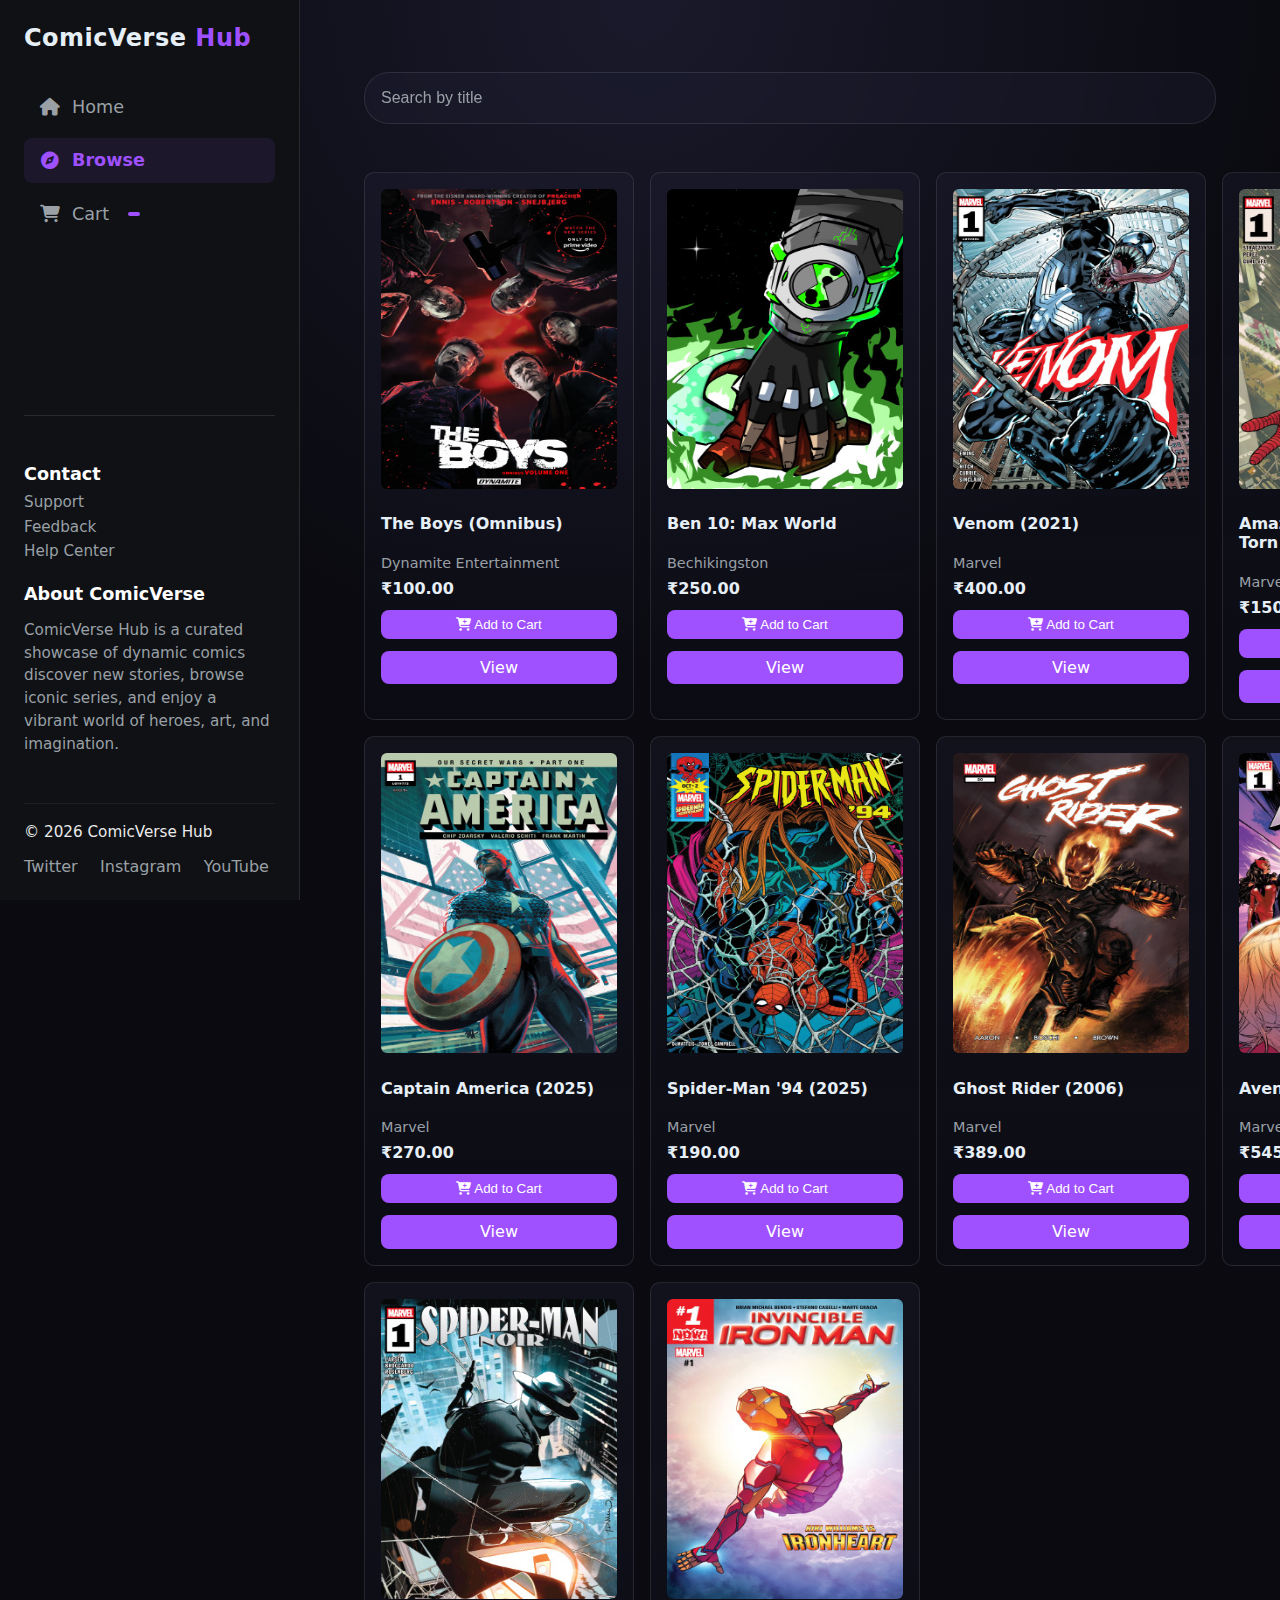
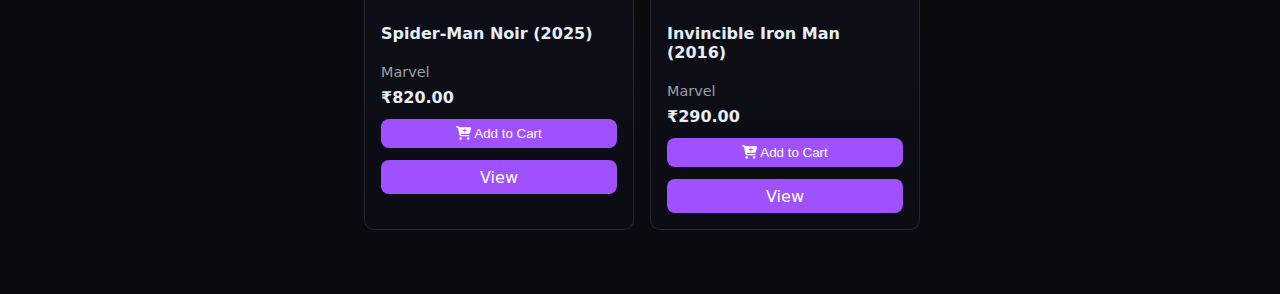
<file: browse.html>
<!doctype html>
<html lang="en">

<head>
  <meta charset="utf-8" />
  <meta name="viewport" content="width=device-width,initial-scale=1" />
  <title>ComicVerse Hub — Browse</title>

  <link rel="stylesheet" href="https://cdnjs.cloudflare.com/ajax/libs/font-awesome/6.5.0/css/all.min.css"
    crossorigin="anonymous">

  <link rel="stylesheet" href="css/main.css" />
  <link rel="stylesheet" href="css/browse.css">
</head>

<body class="page-browse">

  <main class="container">

    <section class="section browse-header">
      <input id="searchInput" class="search-box" placeholder="Search by title" />
    </section>

    <section class="section">
      <div id="catalogGrid" class="grid grid--comics"></div>
    </section>

  </main>

  <div id="toast-root" aria-live="polite" aria-atomic="true"></div>

  <script src="comics.js"></script>
  <script src="js/cart.js"></script>
  <script src="js/wishlist.js"></script>
  <script src="js/toast.js"></script>
  <script src="js/app.js"></script>
  <script src="js/nav.js"></script>
  <script src="js/browse.js"></script>
  <script src="js/add-to-cart.js"></script>

</body>

</html>
</file>
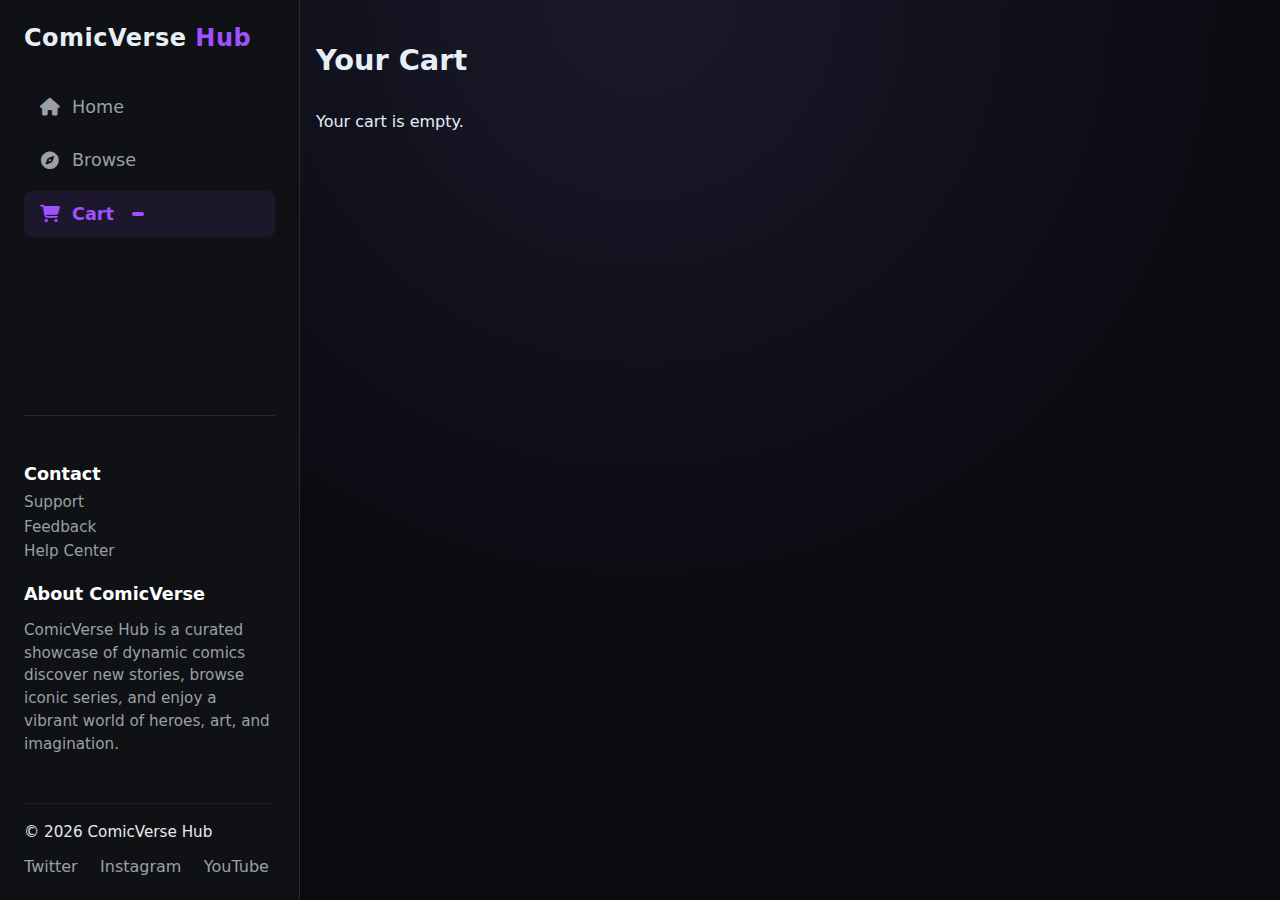
<file: cart.html>
<!doctype html>
<html lang="en">

<head>
  <meta charset="utf-8" />
  <meta name="viewport" content="width=device-width,initial-scale=1" />
  <title>ComicVerse Hub — Cart</title>
  <link rel="stylesheet" href="https://cdnjs.cloudflare.com/ajax/libs/font-awesome/6.5.0/css/all.min.css"
    crossorigin="anonymous">
  <link rel="stylesheet" href="css/main.css" />
  <link rel="stylesheet" href="css/browse.css">
</head>

<body class="page-cart">

  <main class="container">
    <h1>Your Cart</h1>
    <div id="cart-items" class="grid grid--comics"></div>
    <div id="cart-summary" style="margin-top:1rem"></div>
  </main>

  <div id="toast-root" aria-live="polite" aria-atomic="true"></div>

  <script src="comics.js"></script>
  <script src="js/cart.js"></script>
  <script src="js/toast.js"></script>
  <script src="js/app.js"></script>
  <script src="js/nav.js"></script>
  <script src="js/add-to-cart.js"></script>
  <script>
    // FOOTER YEAR SCRIPT REMOVED

    function renderCart() {
      const { items } = Cart.load();
      const list = document.getElementById("cart-items");
      const summary = document.getElementById("cart-summary");

      list.innerHTML = "";
      summary.innerHTML = "";

      if (!items.length) {
        list.innerHTML = "<p>Your cart is empty.</p>";
        return;
      }

      let total = 0;

      items.forEach(item => {
        const comic = COMICS.find(c => c.id === item.id);
        if (!comic) return;

        const subtotal = comic.price * item.qty;
        total += subtotal;

        const row = document.createElement("div");
        row.className = "card"; // Using .card style for consistency

        row.innerHTML = `
      <img src="${comic.img}">
      <div class="meta">
        <h4>${comic.title}</h4>
        <p>Price: ₹${comic.price.toFixed(2)}</p>

        <label>Qty:
          <input type="number" min="1" value="${item.qty}" data-id="${item.id}" class="qty-input" />
        </label>

        <button class="btn btn-ghost remove " data-id="${item.id}" style="width: 100%; border-color: #f88; color: #f88;">
          <i class="fa-solid fa-trash"></i> Remove
        </button>
      </div>
    `;

        list.appendChild(row);
      });

      summary.innerHTML = `<h3>Total: ₹${total.toFixed(2)}</h3>
  <button id="checkout" class="btn">Checkout</button>`;

      document.querySelectorAll(".qty-input").forEach(input => {
        input.addEventListener("input", e => {
          const id = e.target.dataset.id;
          Cart.update(id, Number(e.target.value));
          renderCart();
          updateCartBadge();
        });
      });

      document.querySelectorAll(".remove").forEach(btn => {
        btn.addEventListener("click", e => {
          const id = e.target.closest("button").dataset.id;
          Cart.remove(id);
          renderCart();
          updateCartBadge();
        });
      });

      document.getElementById("checkout").addEventListener("click", () => {
        Cart.clear();
        renderCart();
        updateCartBadge();
        Toast.show("Order placed!", { icon: "fa-solid fa-check" });
      });
    }

    document.addEventListener("DOMContentLoaded", () => {
      renderCart();
      // updateCartBadge() is in nav.js, but we call it here again
      // after cart actions.
      if (typeof updateCartBadge === 'function') {
        updateCartBadge();
      }
    });
  </script>


</body>

</html>
</file>
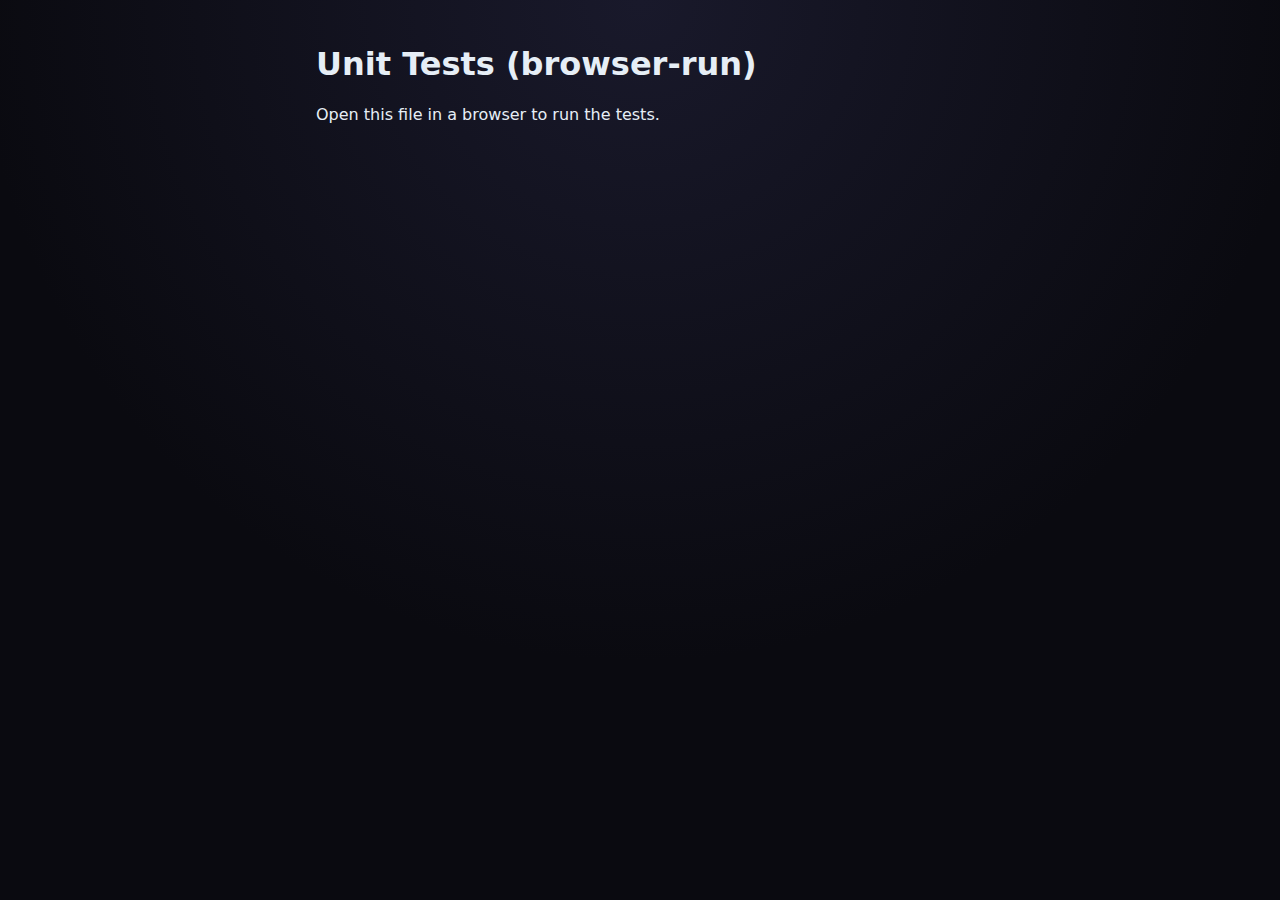
<file: tests/tests.html>
<!doctype html>
<html lang="en">
<head><meta charset="utf-8"><meta name="viewport" content="width=device-width,initial-scale=1"><title>Tests — ComicVerse</title>
<link rel="stylesheet" href="../css/main.css">
</head>
<body>
  <main class="container">
    <h1>Unit Tests (browser-run)</h1>
    <div id="results"></div>
    <p>Open this file in a browser to run the tests.</p>
  </main>
  <script src="../comics.js"></script>
  <script src="../js/cart.js"></script>
  <script src="../js/app.js"></script>
  <script>
    (function(){
      const results = document.getElementById('results');
      function assert(cond, message){
        const el = document.createElement('div');
        el.textContent = (cond ? '✅ ' : '❌ ') + message;
        el.style.padding = '6px';
        results.appendChild(el);
        if(!cond) el.style.background = '#3b0b0b';
      }

      // Test 1: findComicById
      const c = window.__AppHelpers.findComicById('001');
      assert(c && c.id==='001', 'findComicById should return comic with id 001');

      // Test 2: cart add & total calculation
      Cart.clear();
      Cart.add('001', 2);
      Cart.add('002', 1);
      const total = window.__AppHelpers.calculateCartTotal(Cart.load());
      const expected = (COMICS.find(x=>x.id==='001').price * 2) + (COMICS.find(x=>x.id==='002').price * 1);
      assert(Math.abs(total - expected) < 0.001, 'calculateCartTotal should compute correct total');

      // Test 3: wishlist persistence
      localStorage.removeItem('comicverse_wishlist_v1');
      Wishlist.toggle('001');
      assert(Wishlist.has('001'), 'Wishlist.toggle should add id');
      Wishlist.toggle('001');
      assert(!Wishlist.has('001'), 'Wishlist.toggle should remove id');
    })();
  </script>
</body>
</html>
</file>
<file: css/main.css>
/* main.css - NEW SIDEBAR LAYOUT */
:root {
  --bg: #0a0a10;
  --card: #0f1115;
  --accent: #9f50ff;
  --muted: #9aa0a6;
  --glass: rgba(255, 255, 255, 0.03);
  --max-width: 1200px;
  --sidebar-width: 300px;
  /* Width of the new sidebar */
}

* {
  box-sizing: border-box;
}

html {
  height: 100%;
}

body {
  height: 100%;
  margin: 0;
  font-family: Inter, system-ui, -apple-system, 'Segoe UI', Roboto, 'Helvetica Neue', Arial;
  color: #e6eef6;
  background-color: var(--bg);
  background-image: radial-gradient(circle at top center, rgba(40, 40, 70, 0.5), transparent 60%);
  background-attachment: fixed;
}

.container {
  max-width: var(--max-width);
  margin: 0 auto;
  padding: 1rem;
}

/* === NEW HAMBURGER BUTTON === */
.hamburger-btn {
  position: fixed;
  top: 1.25rem;
  left: 1.25rem;
  z-index: 1001;
  background: rgba(30, 30, 50, 0.6);
  backdrop-filter: blur(8px);
  border: 1px solid rgba(255, 255, 255, 0.1);
  color: #fff;
  width: 45px;
  height: 45px;
  border-radius: 50%;
  font-size: 1.2rem;
  cursor: pointer;
  display: grid;
  place-items: center;
  transition: all 0.2s ease;
}

.hamburger-btn:hover {
  background: var(--accent);
  border-color: var(--accent);
  transform: scale(1.1);
}

/* === NEW OVERLAY === */
.overlay {
  position: fixed;
  top: 0;
  left: 0;
  width: 100vw;
  height: 100vh;
  background: rgba(0, 0, 0, 0.6);
  z-index: 999;
  opacity: 0;
  pointer-events: none;
  transition: opacity 0.3s ease-in-out;
}

.overlay.open {
  opacity: 1;
  pointer-events: auto;
}

/* === NEW SIDEBAR === */
.sidebar {
  position: fixed;
  top: 0;
  left: 0;
  height: 100%;
  width: var(--sidebar-width);
  background: #0f1115;
  z-index: 1000;
  border-right: 1px solid rgba(255, 255, 255, 0.1);
  transform: translateX(-100%);
  transition: transform 0.3s ease-in-out;
  display: flex;
  flex-direction: column;
}

.sidebar.open {
  transform: translateX(0);
  box-shadow: 10px 0 30px rgba(0, 0, 0, 0.3);
}

.sidebar-inner {
  padding: 1.5rem;
  display: flex;
  flex-direction: column;
  height: 100%;
  overflow-y: auto;
  /* Allow sidebar to scroll if content is long */
}

.sidebar-logo {
  font-weight: 700;
  font-size: x-large;
  letter-spacing: .5px;
  margin-bottom: 2rem;
}

.sidebar-logo .accent {
  color: var(--accent);
}

/* Sidebar Navigation */
.sidebar-nav {
  display: flex;
  flex-direction: column;
  gap: 0.5rem;
  flex-grow: 1;
  /* Pushes footer to the bottom */
}

.sidebar-nav a {
  color: var(--muted);
  text-decoration: none;
  padding: 0.8rem 1rem;
  border-radius: 8px;
  font-size: 1.1rem;
  display: flex;
  align-items: center;
  gap: 0.75rem;
  transition: color 0.2s ease, background-color 0.2s ease;
}

.sidebar-nav a .fa-solid {
  width: 20px;
  /* Aligns text */
  text-align: center;
}

.sidebar-nav a:hover {
  color: #fff;
  background: var(--glass);
}

.sidebar-nav a.active {
  color: var(--accent);
  font-weight: 600;
  background-color: rgba(159, 80, 255, 0.1);
}

/* Sidebar Footer (Repurposed Footer) */
.sidebar-footer {
  margin-top: 2rem;
  border-top: 1px solid rgba(255, 255, 255, 0.1);
  padding-top: 1.5rem;
}

.footer-grid {
  display: grid;
  gap: 2rem;
  grid-template-columns: 1fr;
  /* Stack vertically in sidebar */
}

.footer-section h4 {
  color: #fff;
  margin-bottom: .6rem;
  font-size: 1.1rem;
  font-weight: 600;
}

.footer-section p {
  color: var(--muted);
  line-height: 1.5;
  font-size: .95rem;
}

.footer-links {
  display: flex;
  flex-direction: column;
  gap: .4rem;
  margin-top: .3rem;
}

.footer-links a {
  color: var(--muted);
  text-decoration: none;
  font-size: .95rem;
  transition: color .2s ease, transform .2s ease;
}

.footer-links a:hover {
  color: var(--accent);
  transform: translateX(3px);
}

.footer-bottom {
  display: flex;
  flex-direction: column;
  gap: 1rem;
  border-top: 1px solid rgba(255, 255, 255, 0.05);
  margin-top: 2rem;
  padding-top: 1.2rem;
  text-align: left;
  /* Changed from center */
}

.footer-bottom p {
  margin: 0;
  color: #eaeaea;
  font-size: .95rem;
}

.social-inline {
  display: flex;
  justify-content: flex-start;
  /* Changed from center */
  gap: 1.4rem;
}

.social-inline a {
  color: var(--muted);
  text-decoration: none;
  transition: color .2s, transform .2s;
}

.social-inline a:hover {
  color: var(--accent);
  transform: translateY(-2px);
}


/* === MAIN CONTENT ADJUSTMENT === */
main.container {
  padding-top: 4.5rem;
  /* Give space for the fixed hamburger button */
}

.head {
  color: #e6eef6;
  font-size: x-large;
  font-weight: 600;
  padding-bottom: 10px;
}

/* === OLD HEADER AND FOOTER (REMOVED) === */
/* All 'header.nav' and 'footer-base' styles are gone */


/* === CARD STYLES (Unchanged) === */
.hero {
  display: grid;
  gap: 1rem;
  padding: 1rem;
  margin: 1rem;
}

.carousel {
  height: 320px;
  border-radius: 25px;
  overflow: hidden;
  position: relative;
}

.carousel .slide {
  position: absolute;
  inset: 0;
  opacity: 0;
  transform: scale(1.02);
  transition: opacity .3s ease, transform .3s ease;
}

.carousel .slide.active {
  opacity: 1;
  transform: scale(1);
}

.carousel img {
  width: 100%;
  height: 100%;
  object-fit: cover;
}

@keyframes float {
  0% {
    transform: translateY(0px);
  }

  50% {
    transform: translateY(-6px);
  }

  100% {
    transform: translateY(0px);
  }
}

.accent-float {
  animation: float 3.6s ease-in-out infinite;
}

.section {
  margin: 3rem;
}

.grid {
  display: grid;
  gap: 1rem;
}

.card {
  background: linear-gradient(180deg, rgba(30, 30, 50, 0.4), rgba(30, 30, 50, 0.1));
  border: 1px solid rgba(255, 255, 255, 0.1);
  padding: 1rem;
  border-radius: 10px;
  justify-content: right;
  transition: transform .18s ease, box-shadow .18s ease, border-color 0.18s ease;
}

.card:hover {
  transform: translateY(-6px) scale(1.01);
  box-shadow: 0 6px 18px rgba(0, 0, 0, 0.6);
  border-color: var(--accent);
}

.card img {
  width: 236px;
  height: 300px;
  object-fit: fill;
  border-radius: 6px;
  transition: transform .25s ease;
}

.card img:hover {
  transform: scale(1.06) rotate(-1deg);
}

.card .meta {
  margin-top: 8px;
  justify-content: space-between;
}

.card h4 {
  font-size: 1rem;
  font-weight: 600;
}

.muted {
  color: var(--muted);
  font-size: .9rem;
}

.cart-clicked {
  transform: scale(0.9);
  transition: transform 0.15s ease;
}

.title-row {
  display: flex;
  align-items: center;
  justify-content: space-between;
}

.heart-btn {
  background: transparent;
  border: none;
  color: var(--muted);
  cursor: pointer;
  font-size: 1.2rem;
  padding: .3rem;
  transition: transform .15s ease, color .15s ease;
}

.heart-btn:hover {
  color: var(--accent);
  transform: scale(1.15);
}

.btn-view-full {
  display: block;
  width: 236px;
  text-align: center;
  margin-top: .75rem;
}

.btn-view-full:hover {
  transform: translate(1px, -1px) scale(1.02);
}

.btn {
  background: var(--accent);
  text-decoration: none;
  color: #fff;
  padding: .45rem .6rem;
  border-radius: 8px;
  border: none;
  cursor: pointer;
  transition: transform 0.2s ease, box-shadow 0.2s ease;
}

.btn:hover {
  transform: translateY(-2px);
  box-shadow: 0 4px 15px rgba(159, 80, 255, 0.3);
}

.btn-ghost {
  margin-top: 0.75rem;
  background: transparent;
  width: 236px;
  border: 1px solid rgba(255, 255, 255, 0.2);
  color: var(--muted);
  transition: all 0.2s ease;
}

.btn-ghost:hover {
  margin-top: 0.75rem;
  background: rgba(255, 255, 255, 0.05);
  transform: translate(0, -1px) scale(1.01);
  width: 236px;
  border: 1px solid var(--accent);
  color: var(--accent);
}

.qty-input {
  width: 60px;
  padding: .4rem;
  border-radius: 8px;
  border: 1px solid rgba(255, 255, 255, 0.2);
  background: rgba(30, 30, 50, 0.4);
  backdrop-filter: blur(2px);
  color: #e6eef6;
  font-size: 1rem;
  transition: border 0.2s ease, box-shadow 0.2s ease;
}

.qty-input:focus {
  outline: none;
  border-color: var(--accent);
  box-shadow: 0 0 8px rgba(159, 80, 255, 0.5);
}

.badge {
  background: var(--accent);
  color: #fff;
  padding: 2px 6px;
  border-radius: 999px;
  font-size: .8rem;
  margin-left: .4rem;
}

.detail-grid {
  display: grid;
  grid-template-columns: 1fr;
  gap: 1rem;
  align-items: start;
}

.cover img {
  width: 100%;
  max-width: 320px;
  border-radius: 10px;
  transition: transform .35s ease;
}

.cover img:hover {
  transform: scale(1.06);
}

.info h1 {
  margin-top: 0;
}

.cover img {
  transform-origin: center;
  transition: transform .25s cubic-bezier(.2, .8, .2, 1);
}

.cover img:hover {
  transform: perspective(600px) translateZ(6px) scale(1.04);
}

#toast-root {
  position: fixed;
  right: 1rem;
  bottom: 1rem;
  z-index: 9999;
}

.toast {
  background: linear-gradient(180deg, #111216, #0d0d12);
  color: #eaf6ff;
  padding: .6rem .9rem;
  border-radius: 10px;
  display: flex;
  gap: .6rem;
  align-items: center;
  box-shadow: 0 8px 30px rgba(0, 0, 0, 0.6);
  opacity: 0;
  transform: translateY(8px);
  transition: opacity .25s ease, transform .25s ease;
}

.toast.show {
  opacity: 1;
  transform: translateY(0);
}

.toast .icon {
  width: 28px;
  height: 28px;
  display: grid;
  place-items: center;
}

.fa-heart {
  transition: transform .18s ease, color .18s ease;
}

.fa-heart.animated {
  transform: scale(1.15);
}

@keyframes pulse {
  0% {
    transform: scale(1);
  }

  50% {
    transform: scale(1.02);
  }

  100% {
    transform: scale(1);
  }
}

.pulse-slow {
  animation: pulse 4s ease-in-out infinite;
}

@media(min-width:720px) {
  .grid--comics {
    grid-template-columns: repeat(3, 1fr);
  }

  .hero .carousel {
    height: 620px;
  }

  .detail-grid {
    grid-template-columns: 320px 1fr;
  }
}

@media(min-width:1000px) {
  .grid--comics {
    grid-template-columns: repeat(4, .8fr);
  }
}

/* CART PAGE STYLES */
.page-cart h1 {
  font-size: 1.8rem;
  margin-bottom: 1.2rem;
  font-weight: 700;
}

.cart-grid {
  display: grid;
  gap: 1rem;
}

.cart-card {
  display: flex;
  gap: 1rem;
  background: linear-gradient(180deg, rgba(255, 255, 255, 0.05), rgba(255, 255, 255, 0.01));
  padding: 1rem;
  border-radius: 14px;
  align-items: center;
  transition: transform .2s ease, box-shadow .2s ease;
}

.cart-card:hover {
  transform: translateY(-4px);
  box-shadow: 0 12px 30px rgba(0, 0, 0, 0.45);
}

.cart-card img {
  width: 120px;
  height: 175px;
  object-fit: cover;
  border-radius: 10px;
  flex-shrink: 0;
}

.cart-meta {
  flex: 1;
}

.cart-meta h4 {
  margin: 0 0 .4rem 0;
  font-size: 1.1rem;
}

.cart-meta .price {
  margin: .2rem 0;
  font-size: 1.1rem;
  font-weight: 600;
  color: var(--accent);
}

.remove-btn {
  background: transparent;
  border: 1px solid rgba(255, 255, 255, 0.08);
  color: #f88;
  padding: .45rem .7rem;
  border-radius: 8px;
  cursor: pointer;
  transition: background .2s ease, transform .2s ease;
}

.remove-btn:hover {
  background: rgba(255, 50, 50, 0.15);
  transform: translateY(-2px);
}

.remove-btn i {
  margin-right: .3rem;
}

.cart-summary-box {
  background: linear-gradient(180deg, rgba(255, 255, 255, 0.04), rgba(255, 255, 255, 0.02));
  padding: 1rem;
  border-radius: 14px;
  margin-top: 1rem;
  text-align: right;
}

.cart-summary-box h3 {
  margin-bottom: 1rem;
  font-size: 1.4rem;
}

.checkout-btn {
  background: var(--accent);
  color: #fff;
  padding: .6rem 1.1rem;
  border-radius: 10px;
  border: none;
  cursor: pointer;
  transition: transform .2s ease, box-shadow .2s ease;
}

.checkout-btn:hover {
  transform: translateY(-3px);
  box-shadow: 0 12px 20px rgba(159, 80, 255, 0.4);
}

.empty-cart {
  text-align: center;
  padding: 2rem 0;
  opacity: .7;
  font-size: 1.1rem;
}

/* === NEW: Permanent Desktop Sidebar === */

/* On screens wider than 1024px... */
@media (min-width: 1024px) {

  /* 1. Hide the hamburger button and overlay */
  .hamburger-btn,
  .overlay {
    display: none;
  }

  /* 2. Make the sidebar permanently visible */
  .sidebar {
    transform: translateX(0);
    box-shadow: none;
    /* No shadow needed when it's static */
  }

  /* 3. Push the main content over to make space */
  main.container {
    /* The container's max-width now *includes* the sidebar */
    max-width: calc(var(--max-width) + var(--sidebar-width));

    /* It's still centered */
    margin: 0 auto;

    /* But its internal padding pushes content over */
    padding-left: calc(var(--sidebar-width) + 1rem);
    /* sidebar width + original 1rem padding */

    /* Keep original padding for other sides */
    padding-right: 1rem;
    padding-bottom: 1rem;
    padding-top: 1.5rem;
    /* Reset top padding */
  }
}

/* Responsive Sidebar - Hide on extra-wide screens? */
/* No, for now it's a permanent off-canvas menu. */

/* Adjust main content if sidebar were permanently open */
/*
@media (min-width: 1300px) {
  .sidebar {
    transform: translateX(0);
  }
  main.container {
    margin-left: var(--sidebar-width);
  }
  .hamburger-btn {
    display: none;
  }
}
*/
</file>
<file: css/browse.css>
/* ===== Browse Page Layout ===== */

.browse-header {
  display: flex;
  gap: 0.75rem;
  align-items: center;
  justify-content: space-between;
  margin-bottom: 1.5rem;
  flex-wrap: wrap;
}

/* === UPDATED Search Input === */
.search-box {
  flex: 1;
  background: rgba(30, 30, 50, 0.4);
  /* Matched new card bg */
  backdrop-filter: blur(5px);
  border: 1px solid rgba(255, 255, 255, 0.1);
  /* Matched new card border */
  padding: 1rem;
  border-radius: 25px;
  color: #e6eef6;
  font-size: 1rem;
  transition: border 0.2s ease, box-shadow 0.2s ease;
}

.search-box::placeholder {
  color: var(--muted);
}

.search-box:focus {
  outline: none;
  border-color: var(--accent);
  box-shadow: 0 0 8px rgba(159, 80, 255, 0.5);
  /* Matched new accent glow */
}

/* Sort Dropdown */
.sort-select {
  background: rgba(30, 30, 50, 0.4);
  /* Matched new card bg */
  backdrop-filter: blur(5px);
  border: 1px solid rgba(255, 255, 255, 0.1);
  padding: 1rem;
  border-radius: 25px;
  color: #e6eef6;
  font-size: 1rem;
  transition: border 0.2s ease, box-shadow 0.2s ease;
  opacity: 0;
  /* This was hidden, kept as is */
}

.sort-select:focus {
  outline: none;
  border-color: var(--accent);
  box-shadow: 0 0 8px rgba(159, 80, 255, 0.5);
  /* Matched new accent glow */
}

/* ===== Comic Grid Card Styles ===== */
/* Card styles are now in main.css for consistency, but we keep the grid layout */

.card {
  /* Most .card styles moved to main.css */
  /* This ensures browse cards and index cards look the same */
}

.card img {
  /* Styles in main.css */
}

.card-body {
  padding: 0.5rem 0.25rem 0;
}

.card-title {
  color: #fff;
  font-size: 1rem;
  font-weight: 600;
  margin-bottom: 0.25rem;
}

.chip {
  display: inline-block;
  background: rgba(255, 255, 255, 0.06);
  padding: 2px 8px;
  border-radius: 8px;
  font-size: 0.8rem;
  color: var(--muted);
  margin-bottom: 0.4rem;
}

.price {
  font-weight: bold;
  margin-top: 0.25rem;
  font-size: 0.95rem;
}

.grid--comics {
  grid-template-columns: repeat(4, 1fr);
  /* This will be overridden by main.css on larger screens */
}

/* ===== Responsive Improvements ===== */

@media (max-width: 600px) {
  .browse-header {
    flex-direction: column;
    align-items: stretch;
    gap: 0.5rem;
  }

  .clear-btn,
  .sort-select {
    width: 100%;
  }
}
</file>
